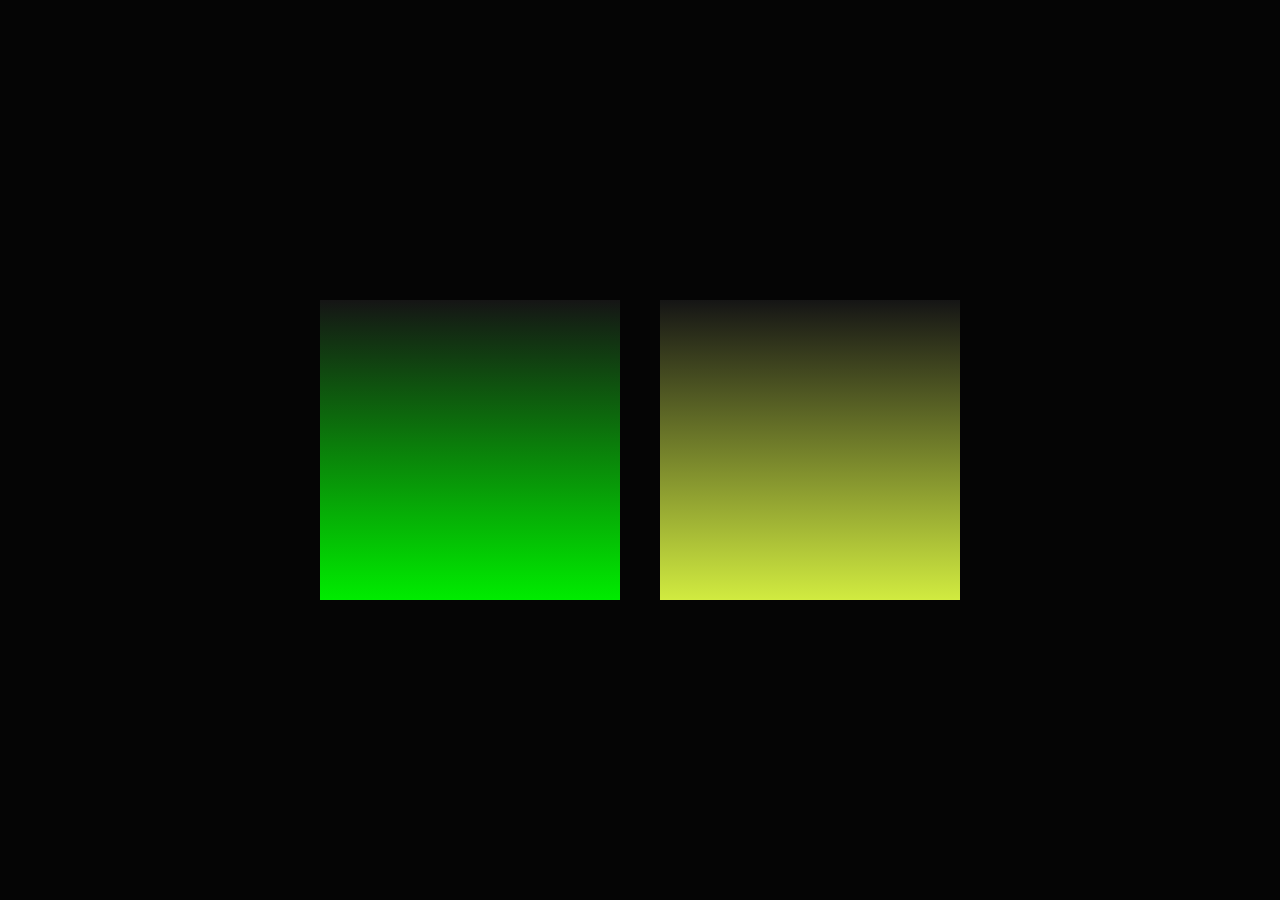
<file: index.html>
<!DOCTYPE html>
<html lang="en">
<head>
    <meta charset="UTF-8">
    <meta http-equiv="X-UA-Compatible" content="IE=edge">
    <meta name="viewport" content="width=device-width, initial-scale=1.0">
    <link rel="stylesheet" href="css/style.css">
    <link  rel="icon" href="./cube.png" type="images/png"> 
    <title>Glowing cubes</title>
</head>
<body>
    <div class="cube">
        <div class="top"></div>
            <div>
                <span style="--i:0;"></span>
                <span style="--i:1;"></span>
                <span style="--i:2;"></span>
                <span style="--i:3;"></span>
            </div>
    </div>
        <div class="cube2">
            <div class="top2"></div>
                <div>
                    <span style="--i:0;"></span>
                    <span style="--i:1;"></span>
                    <span style="--i:2;"></span>
                    <span style="--i:3;"></span>
                </div>
        </div>
</body>
</html>
</file>
<file: css/style.css>
*
{
    margin: 0;
    padding: 0;
    box-sizing:border-box;  
}
body{
    display: flex;
    justify-content:space-around;
    align-items: center;
    min-height: 100vh;
    padding-left: 300px;
    padding-right: 300px;
    background: #050505;
}
.cube
{
    position: relative;
    width: 300px;
    height: 300px;
    transform-style: preserve-3d;
    animation: animate 4s linear infinite;
}
@keyframes animate    /*testing animation*/
{
    0%
    {
        transform: rotateX(-30deg) rotateY(0deg);
    }
    100%
    {
        transform: rotateX(-30deg) rotateY(360deg);
    }
}
.cube div
{
    position:absolute;
    top: 0;
    left: 0;
    width: 100%;
    height: 100%;
    transform-style: preserve-3d;
}
.cube div span
{
    position: absolute;
    top: 0;
    left: 0;
    width: 100%;
    height: 100%;
    background: linear-gradient(#151515,#00ec00);
    transform: rotateY(calc(90deg*var(--i))) translateZ(150px);
}
.top
{
  position: absolute;
  top: 0;
  left: 0;
  width: 300px;
  height: 300px;
  background: #222;
  transform: rotateX(90deg) translateZ(150px);
}
.top::before
{
 content:'';
 position: absolute;
 top: 0;
 left: 0;
 width: 300px;
 height: 300px;
 background: #0f0;
 transform: translateZ(-400px);
 filter:blur(20px);
 box-shadow: 0 0 120px rgba(0,255,0,0.4),
 0 0 200px rgba(0,255,0,0.4),
 0 0 300px rgba(0,255,0,0.6),
 0 0 400px rgba(0,255,0,0.8),
 0 0 500px rgba(0,255,0,1);
}
.cube2
{
    position: relative;
    width: 300px;
    height: 300px;

    transform-style: preserve-3d;
    animation: animate 4s linear infinite;
}
@keyframes animate
{
    0%
    {
        transform: rotateX(-30deg) rotateY(0deg);
    }
    100%
    {
        transform: rotateX(-30deg) rotateY(360deg);
    }
}
.cube2 div
{
    position:absolute;
    top: 0;
    left: 0;
    width: 100%;
    height: 100%;
    transform-style: preserve-3d;
}
.cube2 div span
{
    position: absolute;
    top: 0;
    left: 0;
    width: 100%;
    height: 100%;
    background: linear-gradient(#151515,#d1eb40);
    transform: rotateY(calc(90deg*var(--i))) translateZ(150px);
}
.top2
{
  position: absolute;
  top: 0;
  left: 0;
  width: 300px;
  height: 300px;
  background: #222;
  transform: rotateX(90deg) translateZ(150px);
}
.top2::before
{
 content:'';
 position: absolute;
 top: 0;
 left: 0;
 width: 300px;
 height: 300px;
 background: rgb(200, 255, 0);
 transform: translateZ(-400px);
 filter:blur(20px);
 box-shadow: 0 0 120px rgba(169, 223, 45, 0.2),
 0 0 200px rgba(169, 223, 45, 0.4),
 0 0 300px rgba(169, 223, 45, 0.6),
 0 0 400px rgba(169, 223, 45, 0.8),
 0 0 500px rgba(169, 223, 45, 1);
}
</file>
